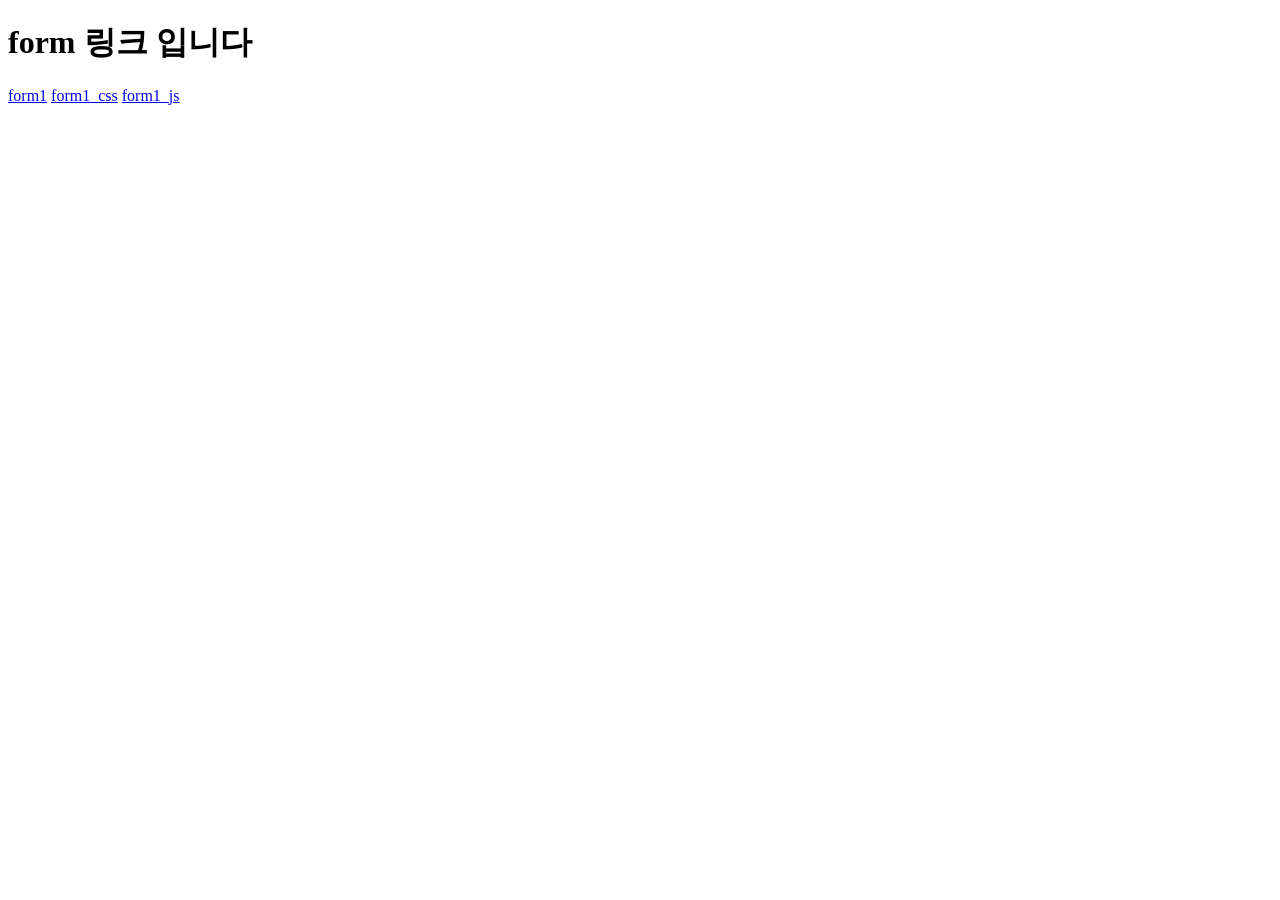
<file: index.html>
<!DOCTYPE html>
<html lang="en">
<head>
    <meta charset="UTF-8">
    <meta name="viewport" content="width=device-width, initial-scale=1.0">
    <title>Document</title>
    <link rel="form1_css.html">
</head>
<body>
    <h1>form 링크 입니다</h1>
    <!--
    수업 내용
    html form(사용자가 입력한 데이터를 서버로 전달하는 유일한 방법)

    ex)로그인 회원가입 검색 게시글

    fome의 엑션은 2가지
    submit 
    reset

    프론트앤드 사용자와 인터랙트
    백앤드 받은 데이터를 처리?

    orm method
    get방식vpost방식

    get 
    url에 노출됨>>비밀번호 같은것이 노출되면 사용자의 편의성 dwon
    주로 검색 조회에 사용
    url공유 가능

    post
    url 노출 안됨
    url공유 어려움

    -->
    
    <a href="http://127.0.0.1:3000/form1.html?vscode-livepreview=true">form1</a>
    <a href="http://127.0.0.1:3000/form1_css.html?vscode-livepreview=true">form1_css</a>
    <a href="http://127.0.0.1:3000/form1_js.html?vscode-livepreview=true">form1_js</a>
</body>
</html>
</file>
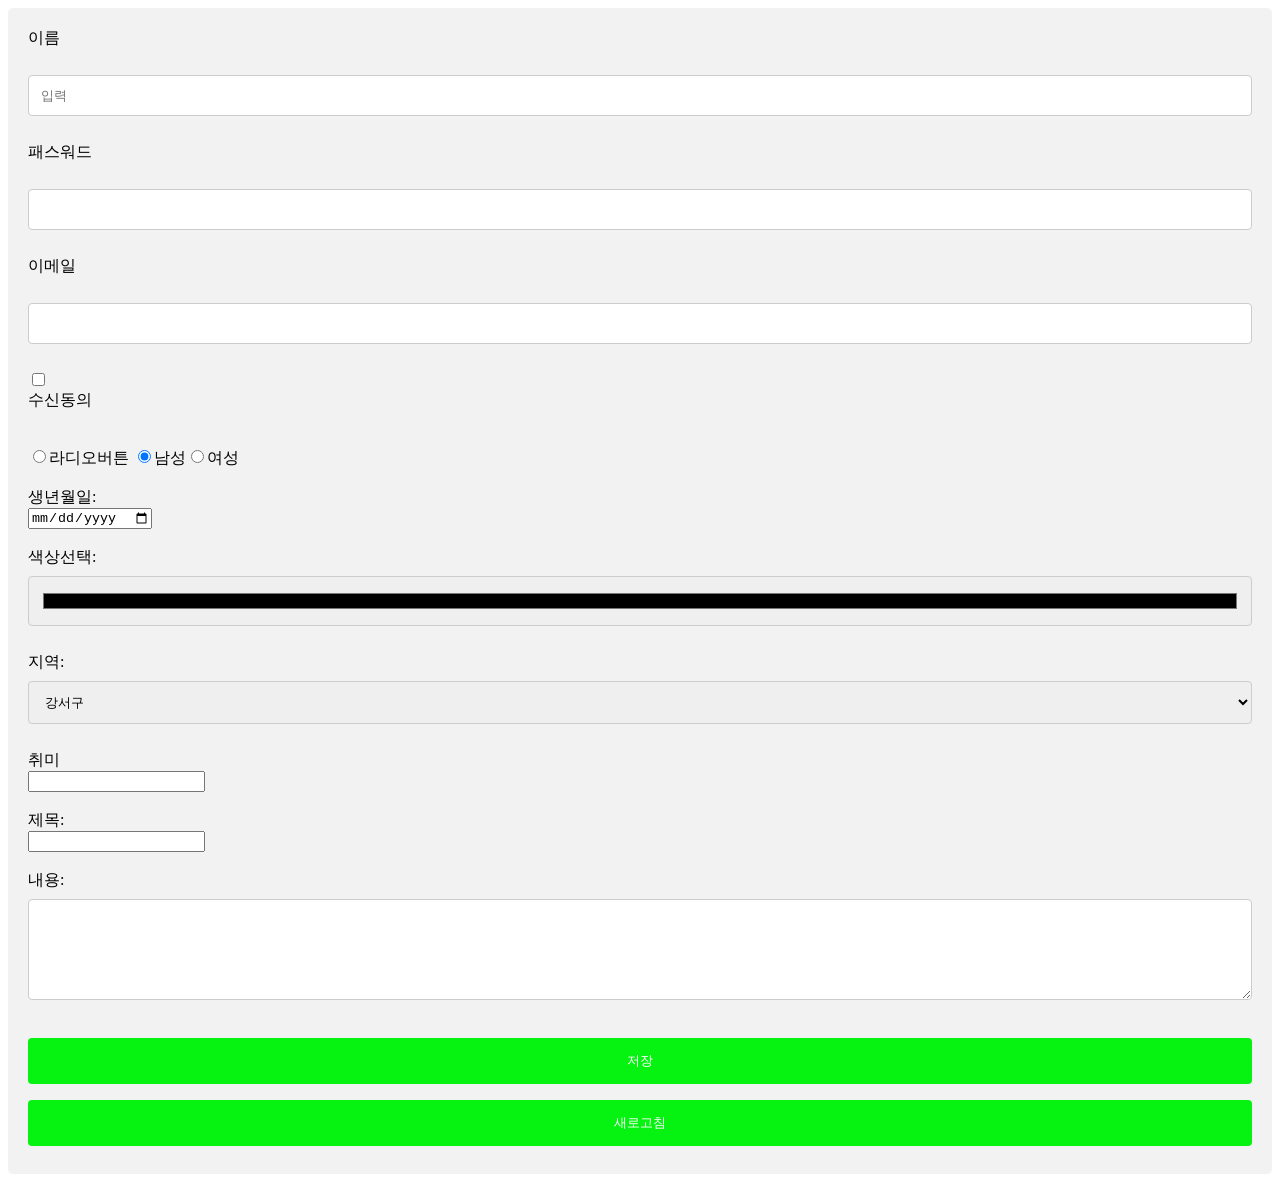
<file: form1.html>
<!DOCTYPE html>
<html lang="en">
<head>
    <meta charset="UTF-8">
    <meta name="viewport" content="width=device-width, initial-scale=1.0">
    <title>Document</title>
    <link rel="stylesheet" href="form1.css">
</head>
<body>
    <form action="form_ok.php" method="post">
	<label for="unname">이름</label><br>
    <input type="text" id="uname" name="unname" placeholder="입력" required><br><!--palceholder는 무슨 의미지?-->
    <br>
    <label for="PW">패스워드</label><br>
    <input type="password" id="PW" name="PW"><br>
    <br>
    <label fot="email">이메일</label><br>
    <input type="text" id="email" name="email" palceholder="입력"><br>
<br>
    <input type="checkbox"> 
    <label>수신동의</label><br>
    <br>
    <input type="radio">라디오버튼 <input type="radio"id=""name=""value=""checked>남성<input type="radio">여성<br><!-- 라디오 버튼은 뭐하는거지?== 그룹을 성정가능-->
    <br>
    생년월일:<br>
    <input type="date"><br>
    <br>
    색상선택:<br>
    <input type="color" name="color" ><br>
    <br>
    지역:<br>
    <select name ="city">
        <optgroup label="서울">
            <option value="1">강서구</option>
            <option value="2">서초구</option>
        </optgroup>
        <optgroup label="경기도">
            <option value="1">성남시</option>
            <option value="2">수원시</option>
        </optgroup>
    </select><br>
    <br>
    취미<br>
    <input list="fruitslist" name="fruits" id="fruits">
        <datalist id ="fruitslist">
            <option value="apple" label="사과">
            <option value="banana" label="바나나">    
        </datalist><br>
        <br>
        제목:<br>
        <input tpye="text"name="subject"><br>
        <br>
        내용:<br>
        <textarea name="contant" cols="40" rows="5">

        </textarea>
        <br>
        <br>
    <button type="submit">저장</botton>
    <button type="reset">새로고침</botton>   
</body>
</html>
</file>
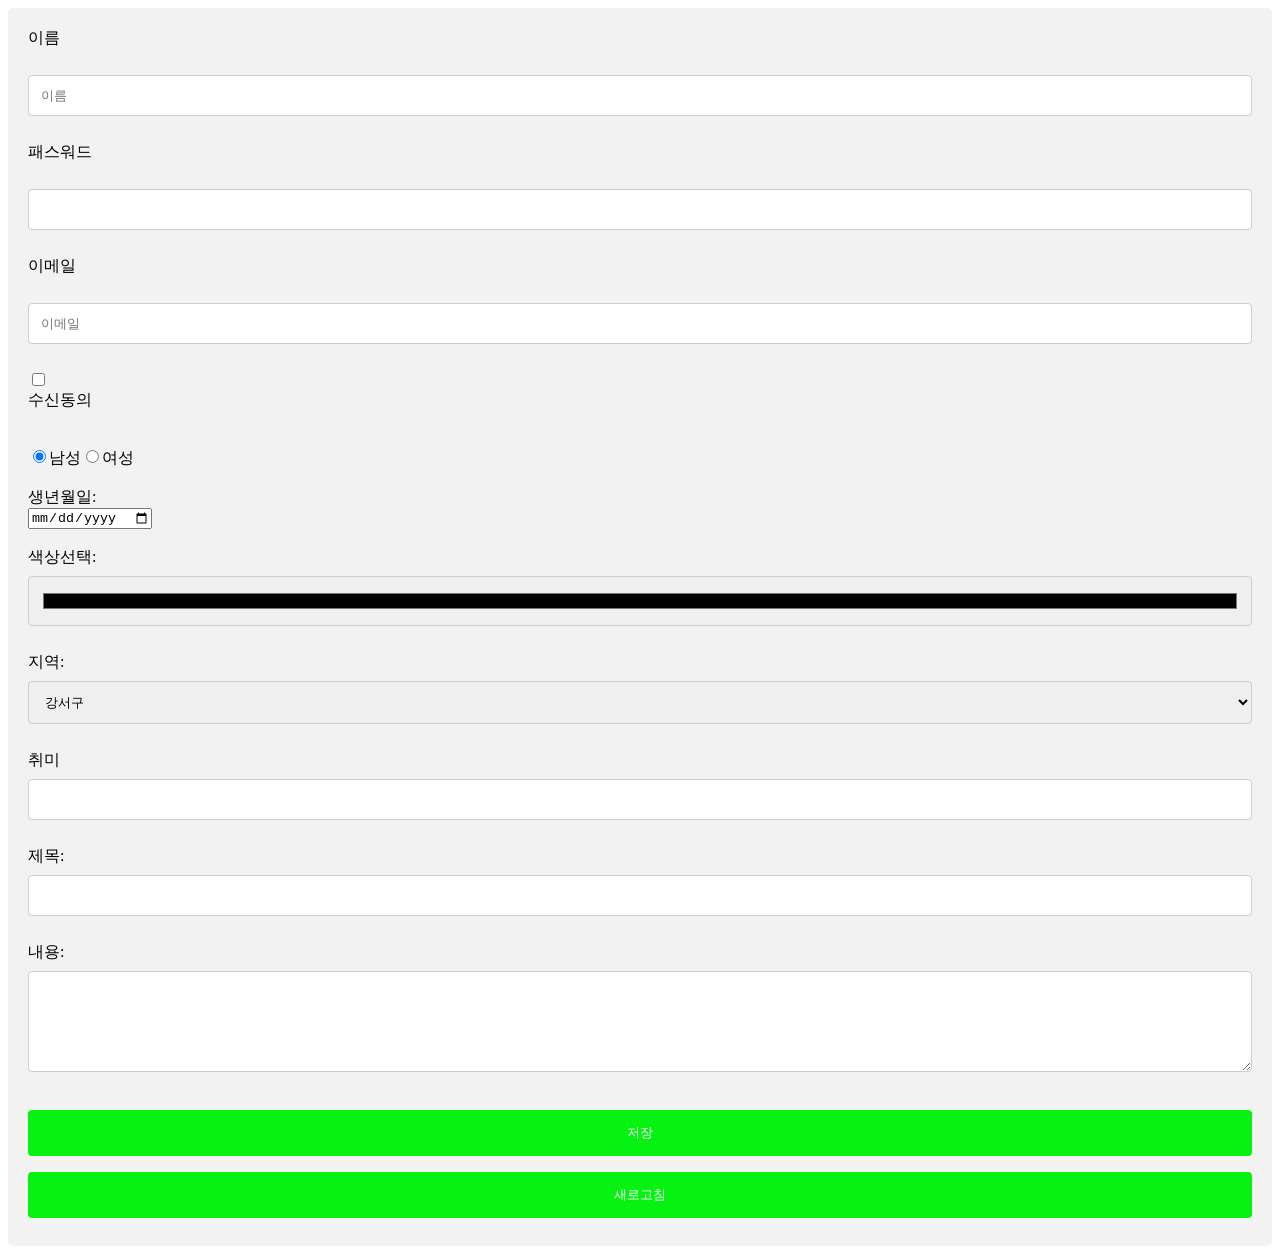
<file: form1_css.html>
<!DOCTYPE html>
<html lang="ko">
<head>
    <meta charset="UTF-8">
    <meta name="viewport" content="width=device-width, initial-scale=1.0">
    <title>Document</title>
    <link rel="stylesheet" href="form1.css">
</head>
<body>
    <form id ="userForm" action="form_ok.php" method="post" novalidate><!--novalidate 이 없으면 자바스크립트 작동을 안함-->
	<label for="uname">이름</label><br>
    <input type="text" id="uname" name="uname" placeholder="이름" minlength="2" maxlength="4"required><br>
    <br>
    <label for="PW">패스워드</label><br>
    <input type="password" id="PW" name="PW" minlength="8" maxlength="16" required><br>
    <br>
    <label for="email">이메일</label><br>
    <input type="text" id="email" name="email" palceholder="입력"placeholder="이메일"><br>
<br>
    <input type="checkbox"> 
    <label>수신동의</label><br>
    <br>
    <input type="radio" name="gender" value="male" checked>남성<input type="radio"  name="gender" value="female">여성<br><!-- 라디오 버튼은 뭐하는거지?== 그룹을 성정가능-->
    <br>
    생년월일:<br>
    <input type="date"><br>
    <br>
    색상선택:<br>
    <input type="color" name="color" ><br>
    <br>
    지역:<br>
    <select name ="city">
        <optgroup label="서울">
            <option value="1">강서구</option>
            <option value="2">서초구</option>
        </optgroup>
        <optgroup label="경기도">
            <option value="1">성남시</option>
            <option value="2">수원시</option>
        </optgroup>
    </select><br>
    <br>
    취미<br>
    <input type="text" list="fruitslist" name="fruits" id="fruits"required>
        <datalist id ="fruitslist">
            <option value="apple" label="사과">
            <option value="banana" label="바나나">    
        </datalist><br>
        <br>
        제목:<br>
        <input type="text"name="subject"><br>
        <br>
        내용:<br>
        <textarea name="contant" cols="40" rows="5">

        </textarea>
        <br>
        <br>
    <button type="submit">저장</botton>
    <button type="reset">새로고침</botton>   
  
    
</body>
</html>
</file>
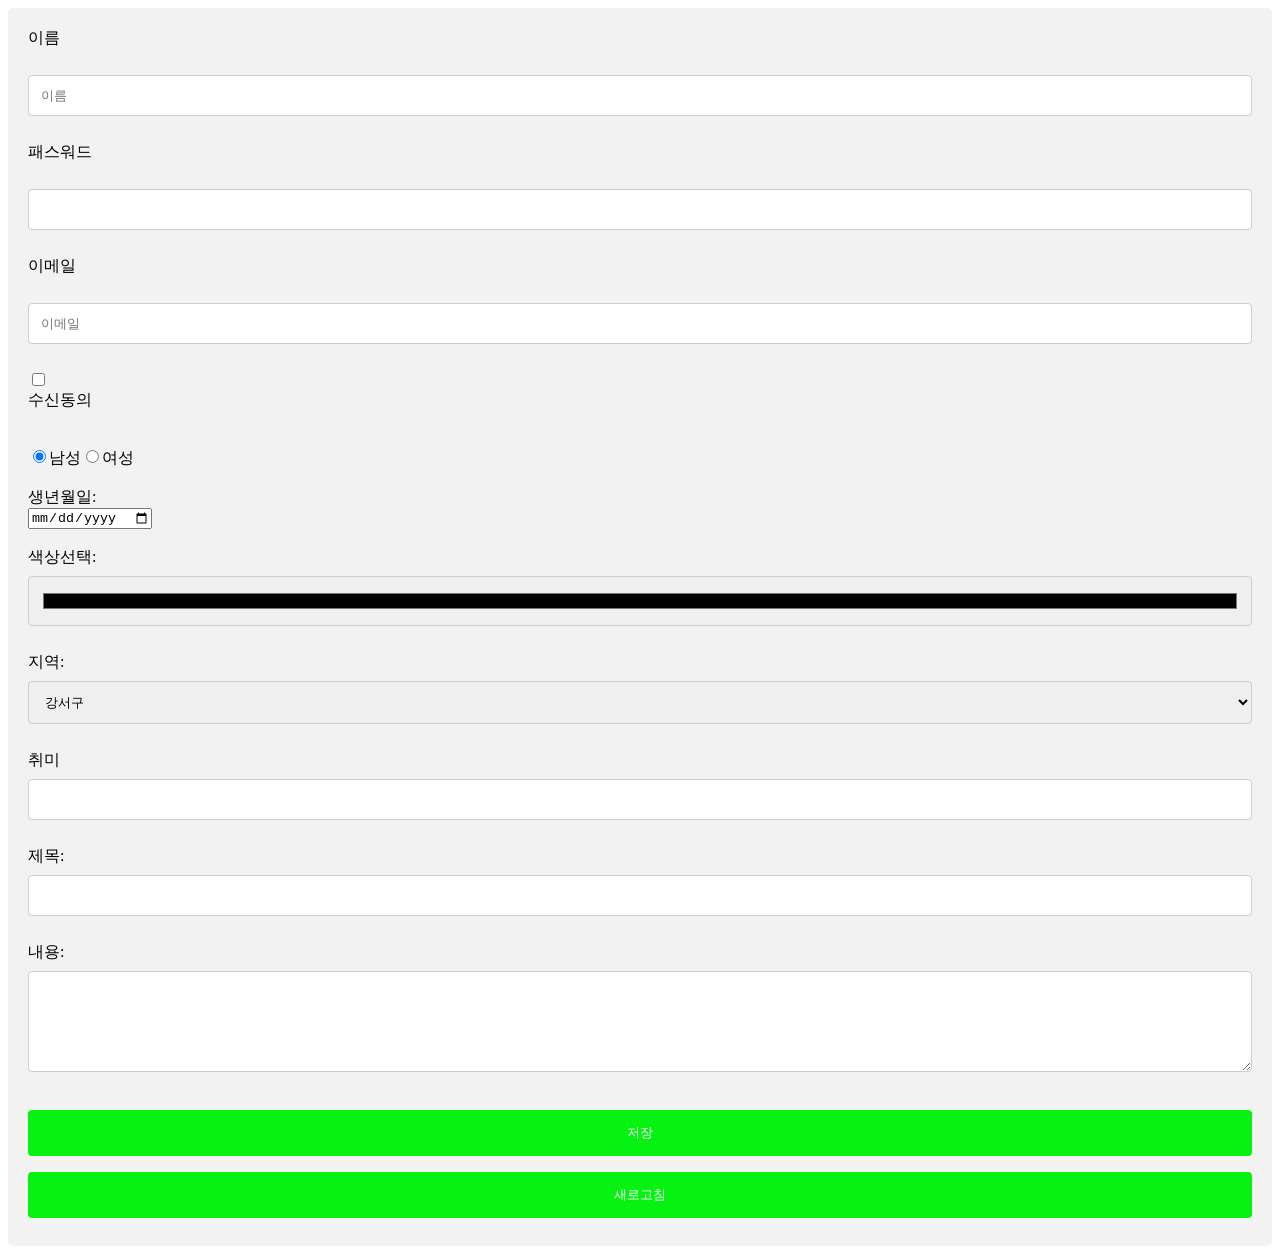
<file: form1_js.html>
<!DOCTYPE html>
<html lang="ko">
<head>
    <meta charset="UTF-8">
    <meta name="viewport" content="width=device-width, initial-scale=1.0">
    <title>Document</title>
    <link rel="stylesheet" href="form1.css">
</head>
<body>
    <form id ="userForm" action="form_ok.php" method="post" >
	<label for="uname">이름</label><br>
    <input type="text" id="uname" name="uname" placeholder="이름" minlength="2" maxlength="4"required><br>
    <br>
    <label for="PW">패스워드</label><br>
    <input type="password" id="PW" name="PW" minlength="8" maxlength="16" required><br>
    <br>
    <label for="email">이메일</label><br>
    <input type="text" id="email" name="email" palceholder="입력"placeholder="이메일"><br>
<br>
    <input type="checkbox"> 
    <label>수신동의</label><br>
    <br>
    <input type="radio" name="gender" value="male" checked>남성<input type="radio"  name="gender" value="female">여성<br><!-- 라디오 버튼은 뭐하는거지?== 그룹을 성정가능-->
    <br>
    생년월일:<br>
    <input type="date"><br>
    <br>
    색상선택:<br>
    <input type="color" name="color" ><br>
    <br>
    지역:<br>
    <select name ="city">
        <optgroup label="서울">
            <option value="1">강서구</option>
            <option value="2">서초구</option>
        </optgroup>
        <optgroup label="경기도">
            <option value="1">성남시</option>
            <option value="2">수원시</option>
        </optgroup>
    </select><br>
    <br>
    취미<br>
    <input type="text" list="fruitslist" name="fruits" id="fruits"required>
        <datalist id ="fruitslist">
            <option value="apple" label="사과">
            <option value="banana" label="바나나">    
        </datalist><br>
        <br>
        제목:<br>
        <input type="text"name="subject"><br>
        <br>
        내용:<br>
        <textarea name="contant" cols="40" rows="5">

        </textarea>
        <br>
        <br>
    <button type="submit">저장</botton>
    <button type="reset">새로고침</botton>   
    <script>
        const form = document.querySelector("#userForm");

        form.addEventListener("submit", function (event) {

        const uname = document.querySelector("#uname");

        if (!uname.checkValidity()) {

            event.preventDefault();

            alert("2~4를 입력하시오");

            uname.focus();

            return;

    }

        alert("등록이 완료되었습니다.");

    });
    </script>
</body>
</html>
</file>
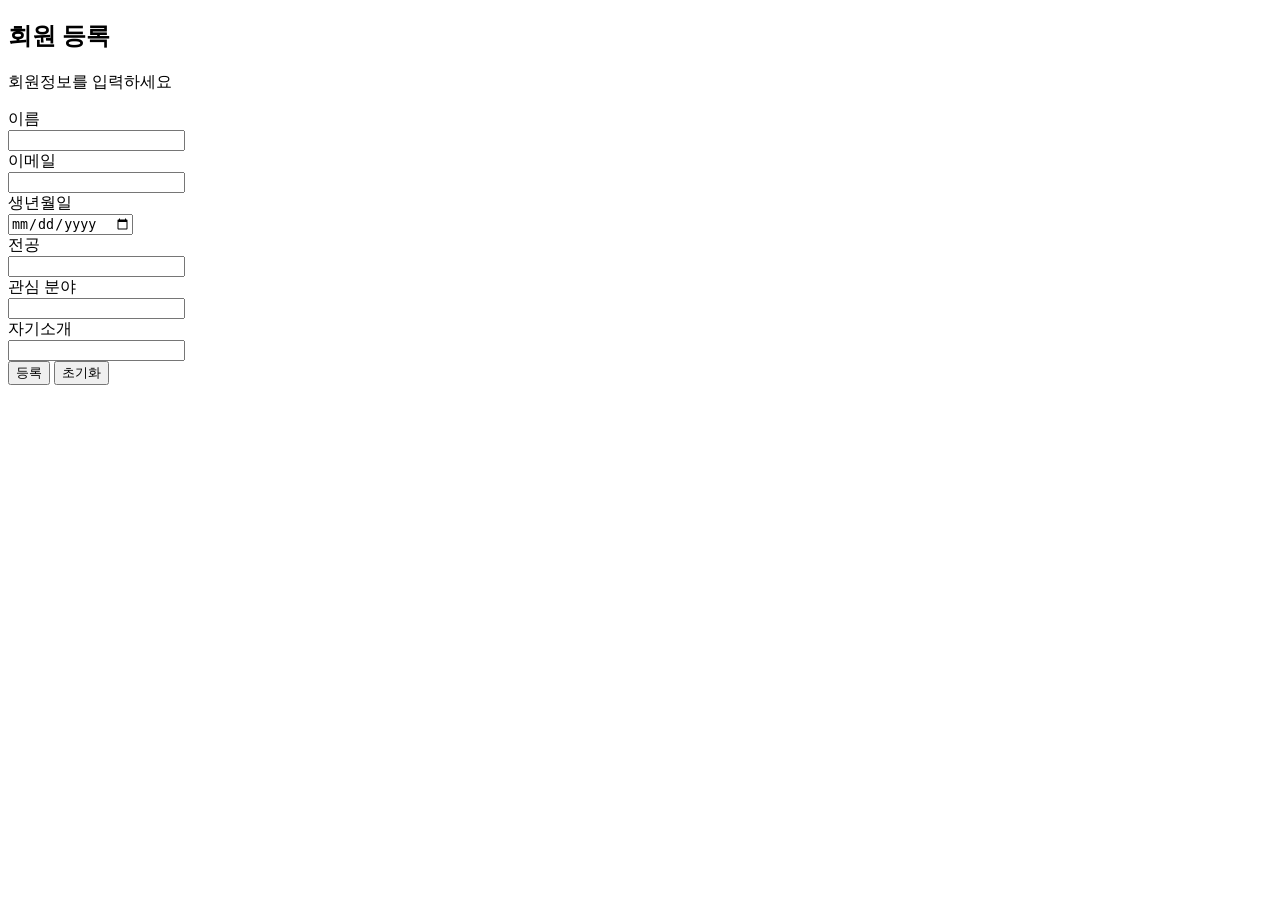
<file: test.html>
<!DOCTYPE html>
<html lang="en">
<head>
    <meta charset="UTF-8">
    <meta name="viewport" content="width=device-width, initial-scale=1.0">
    <title>Document</title>
</head>
<body>
    <h2>회원 등록</h2>
    <p>회원정보를 입력하세요</p>
    <fome>
        <label for="uname">이름</label><br>
        <input type ="text" id="uname" name="uname"><br>
        
        <label for="email">이메일</label><br>
        <input type ="email" id="email" name="email"><br>
        
        <label for=""></label>생년월일<br>
        <input type ="date" id="" name=""><br>
        
        <label for=""></label>전공<br>
        <input type ="" id="" name=""><br>

        <label for=""></label>관심 분야<br>
        <input type ="email" id="email" name="email"><br>

        <label for=""></label>자기소개<br>
        <input type ="email" id="email" name="email"><br>
        <button type="submit">등록</button>
        <button type="reset">초기화</button>


    
    </fome>
</body>
</html>
</file>
<file: form1.css>
form {
  border-radius: 5px;
  background-color: #f2f2f2;
  padding: 20px;
}

label {display: block;}

input[type=text],input[type=email],input[type=password],select,textarea {
  width: 100%;
  padding: 12px;
  margin: 8px 0;
  display: inline-block;
  border: 1px solid #ccc;
  border-radius: 4px;
  box-sizing: border-box;
}

input[type=color]{
  width: 100%;
  height: 50px;
  padding: 12px;
  margin: 8px 0;
  display: inline-block;
  border: 1px solid #ccc;
  border-radius: 4px;
  box-sizing: border-box;
}

input[type=text]:focus,input[type=date]:focus,input[type=password]:focus,input[type=color]:focus,select:focus,textarea:focus {
    border: 2px solid #4CAF50;
    outline: none;
}
button[type=submit],button[type=reset] {
  background-color: #06f311;width: 100%;
  color: white;
  padding: 14px;
  margin: 8px 0;
  border: none;
  border-radius: 4px;
  cursor: pointer;
}

button[type=submit]:hover,button[type=reset]:hover {
  background-color: #45a049;
}
</file>
